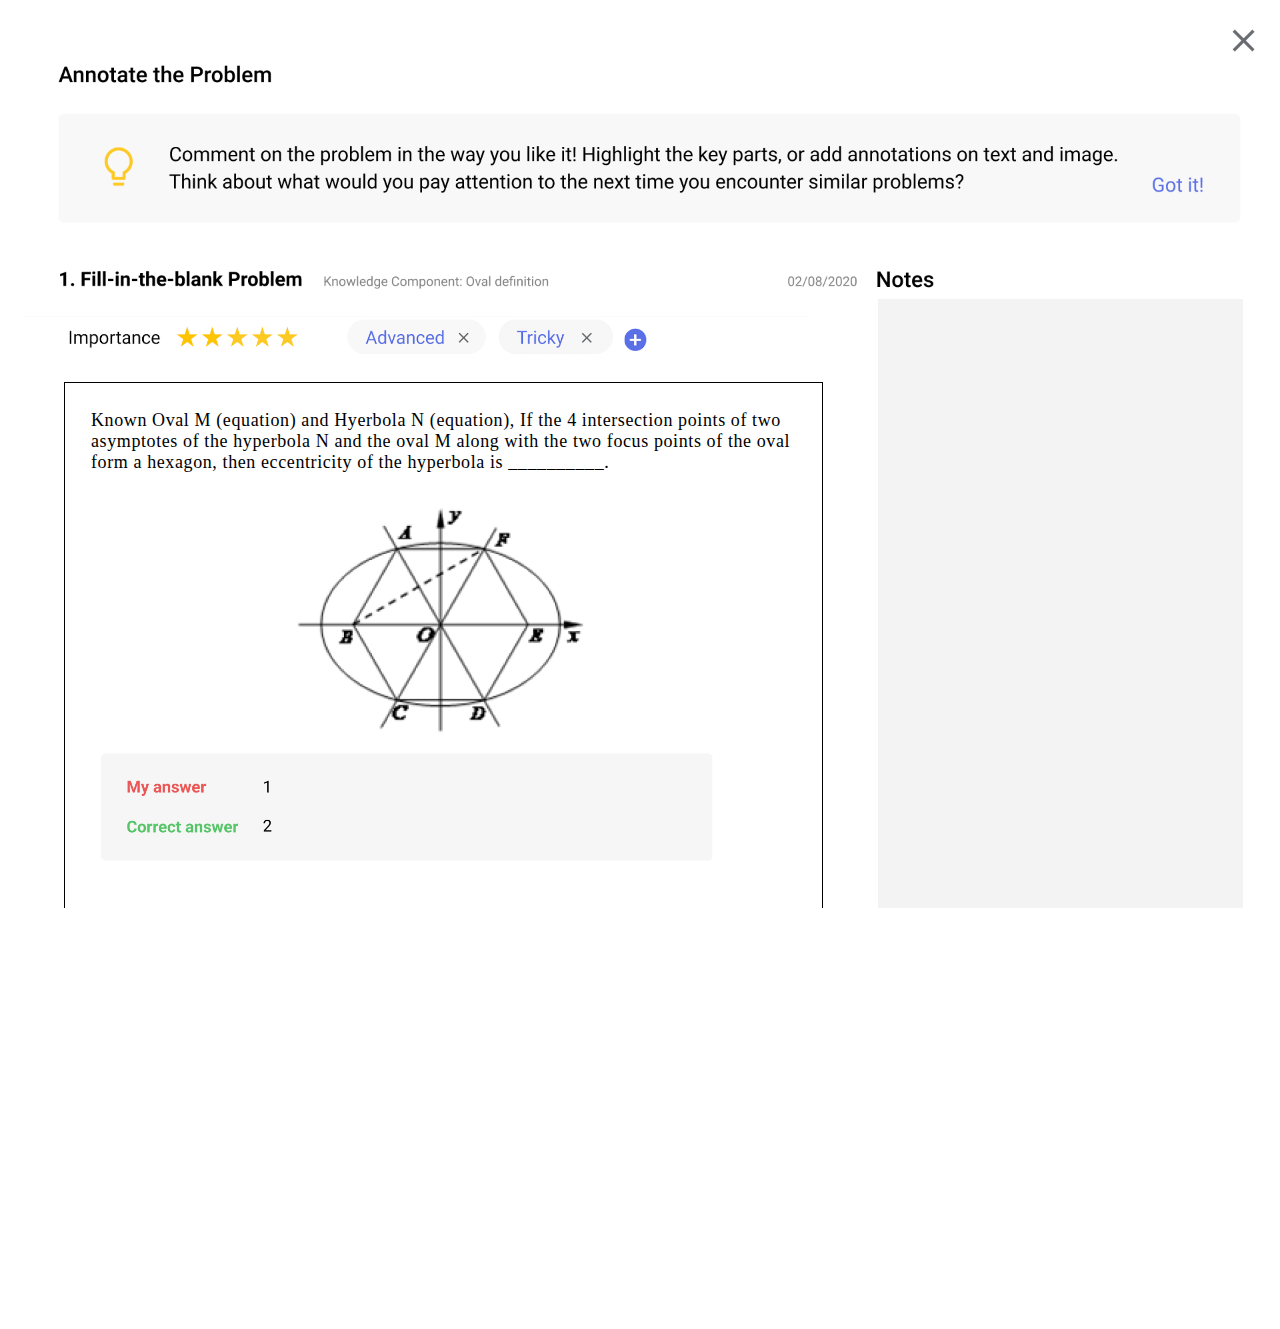
<file: nlp-website/frontend/static/index.html>
<!DOCTYPE html>
<html>
  <head>
    <meta charset="UTF-8" />
    <title>Notes auto-compelition prototype</title>
    <link
      href="https://fonts.googleapis.com/css?family=Pacifico"
      rel="stylesheet"
      type="text/css"
    />
    <link
      href="https://fonts.googleapis.com/css?family=Arimo"
      rel="stylesheet"
      type="text/css"
    />
    <link
      href="https://fonts.googleapis.com/css?family=Hind:300"
      rel="stylesheet"
      type="text/css"
    />
    <link
      href="https://fonts.googleapis.com/css?family=Open+Sans+Condensed:300"
      rel="stylesheet"
      type="text/css"
    />
    <link rel="stylesheet" href="css/styles.css" />
  </head>

  <body style="background: #ffff;" id="body">
    <img src="heading.png" alt="mars webpage" class="head" />
    <div class="clickables" id="clickable_container">
      <div class="img_container" id="img_container">
        <div class="question" id="question">
          <img src="importance.png" alt="mars webpage" class="pic" />
          <div class="q_detail" id="q_detail">
            <div class="htext" id="htext">
              <div class="text" id="problem">
                <p>
                  Known Oval M (equation) and Hyerbola N (equation), If the 4
                  intersection points of two asymptotes of the hyperbola N and
                  the oval M along with the two focus points of the oval form a
                  hexagon, then eccentricity of the hyperbola is __________.
                </p>
              </div>
            </div>
            <img src="graph.png" alt="oval graph" class="graph" />
            <img src="answer.png" alt="oval graph" class="answer" />
            <div class="text" id="explain">
              <h3>Problem-solving process</h3>
              <p>
                Connect line BF. Acoording to the definition of an oval, |BE| =
                2c, |BF|+|EF| = 2a. As ABCDEF is a hexagon, ∠FEB=60°.<br />So in
                the right triangle BFE, |EF|=c, |BF|= (equation). <br />So the
                eccentricity of the oval is (equation). <br />According to the
                question, one of the equation for the asymptote of the hyperbola
                is:(equation).<br />
                Thus the aymptote of the hyperbola is (equation).
              </p>
            </div>
          </div>
        </div>

        <div class="container" id="container"></div>
      </div>
    </div>
    <script src="https://code.jquery.com/jquery-1.12.4.min.js"></script>
    <script src="../js/demo.js"></script>
  </body>
</html>
</file>
<file: nlp-website/frontend/static/css/styles.css>
/*@import url(https://fonts.googleapis.com/css?family=Roboto);*/

html {
  width: 100%;
  height: 100%;
  overflow: hidden;
}

body {
  width: 100%;
  height: 100%;
  background: #ffffff;
  color: black;
  font-size: 24px;
  text-align: center;
  letter-spacing: 1px;
  overflow: scroll;
}

.head {
  position: relative;
  width: 100%;
}

.img_container {
  position: relative;
  text-align: center;
  display: flex;
  flex-direction: row;
}

.question {
  position: relative;
  color: white;
  display: flex;
  flex-direction: column;
  width: 68%;
}

.pic {
  position: relative;
  width: 90%;
  padding: 2%;
}

.q_detail {
  position: relative;
  width: 83%;
  display: flex;
  flex-direction: column;
  align-self: center;
  border: 1px solid black;
  padding-right: 2%;
  padding-left: 2%;
}

.text {
  background-color: white;
  color: black;
  width: 100%;
  font-family: "Avenir";
  font-size: 18px;
  text-align: left;
  letter-spacing: 0.6px;
  padding: 9px;
}

.graph {
  margin-left: auto;
  margin-right: auto;
  width: 50%;
}

.answer {
  width: 90%;
}

.container {
  width: 24.5%;
  height: 1000px;
  position: relative;
  display: flex;
  flex-direction: column;
  text-align: center;
  background: #f3f3f3;
  padding-top: 3%;
  padding-right: 2%;
  padding-left: 2%;
}

.lines {
  position: absolute;
  height: 1px;
  background: #ffc400;
}

.gp_container{
    margin: -13px;
    background-color: white;
    position: relative;
    display: flex;
    flex-direction: column;
    text-align: center;
    padding: 20px;
    border-radius: 2%;
}


.note_container {
  border: solid 1px;
  border-color: #5b70e7;
  border-radius: 12px;
  padding-top: 5px;
  position: relative;
  display: flex;
  flex-direction: column;
  text-align: center;
}

/*.btn_container {*/
/*  position: relative;*/
/*  display: flex;*/
/*  flex-direction: row;*/
/*  text-align: center;*/
/*  background: #f3f3f3;*/
/*}*/

.notes {
  border:none;
  overflow: hidden;
    padding: 9px;
    width: 95%;
    border-radius: 2px;
    background-color: white;
    color: black;
    resize: none;
    font-family: "Avenir";
    outline: none;
    -moz-box-shadow: none;
    box-shadow: none;
    font-size: 18px;
    line-height: 2;
    letter-spacing: 0.6px;
    padding: 7px;
    /*border-color: #5b70e7;*/
    /*border-radius: 5px;*/
}


.entitybtn {
    position: absolute;
    background-color: #f3f3f3;
    color: black;
    transition-duration: 0.4s;
    border: none;
    font-size: 18px;
    font-family: "Avenir";
    width: 69%;
    top: 45px;
    height: 38px;
    left: 12px;
}

.entitybtn:hover {
  color: #5b70e7;
}

#teacherbtn {
    width: 47%;
    top: 513px;
    height: 38px;
    left: 39px;
}

.hbtn_box {
  position: absolute;
  border-radius: 5px;
  background-color: #4f4f4f;
  display: flex;
  flex-direction: row;
  width: 19%;
  height: 3%;
  padding: 1%;
}

/* .highlight {
  background-color: #ffc400;
} */

.highlightbtn {
    width: 24px;
    height: 22px;
    border-radius: 50%;
    margin-right: 6%;
    /* padding: 50%; */
    border: none;
    background-color: #ffc400;
    overflow: hidden;
    cursor: pointer;
    margin-top: 1%;
}

#yellow_btn {
  margin-left: 5%;
}

#blue_btn {
  background-color: #5b70e7;
}

#red_btn {
  background-color: #eb5757;
}

#green_btn {
  background-color: #56c568;
}

.commentbtn {
    width: 24%;
    border: none;
    cursor: pointer;
    background: url(comment_icon.png);
    background-color: transparent;
    background-repeat: no-repeat;
    background-size: 100%;
}

.defbox {
  padding: 5px;
  background-color: white;
  color: black;
  text-align: left;
  font-size: 18px;
}

.para {
  background-color: white;
  color: black;
  text-align: left;
  font-family: "Avenir";
  font-size: 18px;
  letter-spacing: 0.6px;
  padding: 9px;
}

a {
  color: #5b70e7;
  font-size: 18px;
}

a:visited {
  color: #5b70e7;
  font-size: 18px;
}

.next_notes {
  overflow: hidden;
  padding: 5px;
  width: 92%;
  border: none;
  resize: none;
  background-color: white;
  color: black;
  font-family: "Avenir";
  outline: none;
  font-size: 18px;
  line-height: 1.6;
  letter-spacing: 0.6px;
  padding: 9px;
}

#note_2 {
  overflow: hidden;
  border: none;
  resize: none;
  background-color: white;
  color: black;
  font-family: "Avenir";
  outline: none;
  font-size: 18px;
  line-height: 1.6;
  letter-spacing: 0.6px;
  padding: 12px;
}

::selection {
  background: #ACCEF7;
}
</file>
